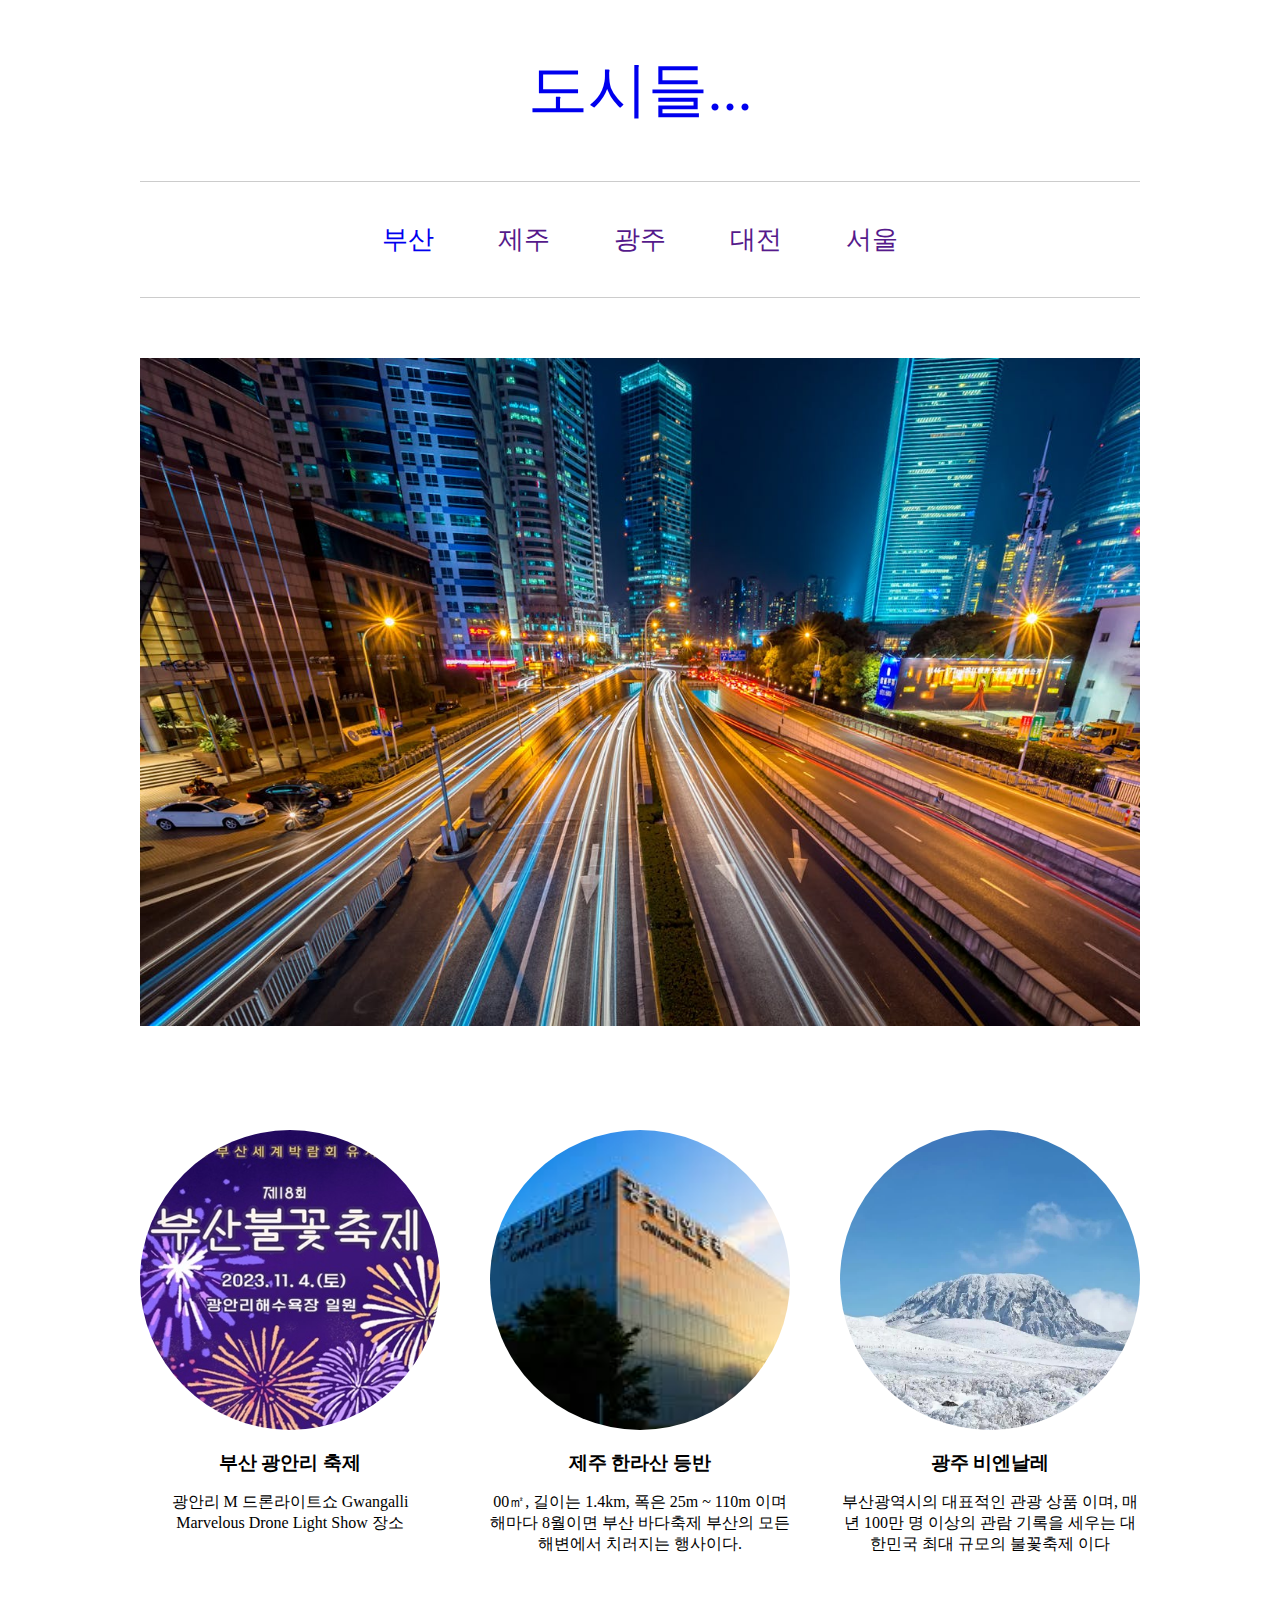
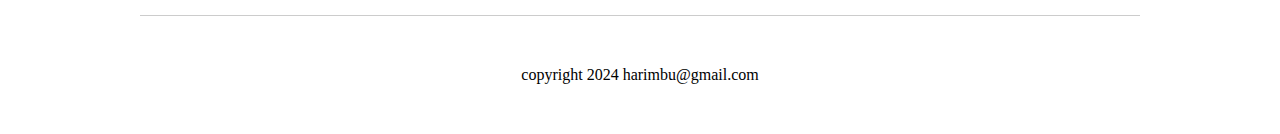
<file: index.html>
<!DOCTYPE html>
<html lang="ko">
<head>
    <meta charset="UTF-8">
    <meta name="viewport" content="width=device-width, initial-scale=1.0">
    <title>도시들...</title>
    <link rel="stylesheet" href="./css/main.css">    
</head>
<body>
    <div class="container">
        <h1 class="title"><a href="index.html">도시들...</a></h1>
        <ul class="nav">
            <li><a href="busan.html">부산</a></li>
            <li><a href="">제주</a></li>
            <li><a href="">광주</a></li>
            <li><a href="">대전</a></li>
            <li><a href="">서울</a></li>
        </ul>

        <div class="slide">
            <img src="./images/slide.jpg" alt="슬라이드 이미지">
        </div>

        <ul class="list">
            <li>
                <div class="photo">
                    <img src="./images/thumb-01.jpg" alt="">
                </div>                                    
                <div class="text">
                    <h3>부산 광안리 축제</h3>
                    <p>광안리 M 드론라이트쇼 Gwangalli Marvelous Drone Light Show 장소</p>
                </div>
            </li>
            <li>
                <div class="photo">
                    <img src="./images/thumb-02.jpg" alt="">
                </div>
                <div class="text">
                    <h3>제주 한라산 등반</h3>
                    <p>00㎡, 길이는 1.4km, 폭은 25m ~ 110m 이며 해마다 8월이면 부산 바다축제 부산의 모든 해변에서 치러지는 행사이다.</p>
                </div>
            </li>
            <li>
                <div class="photo">
                    <img src="./images/thumb-03.jpg" alt="">
                </div>
                <div class="text">
                    <h3>광주 비엔날레</h3>
                    <p>부산광역시의 대표적인 관광 상품 이며, 매년 100만 명 이상의 관람 기록을 세우는 대한민국 최대 규모의 불꽃축제 이다</p>
                </div>
            </li>           
        </ul>

        <div class="copyright">
            <p>copyright 2024 harimbu@gmail.com</p>
        </div>
    </div>    
</body>
</html>
</file>
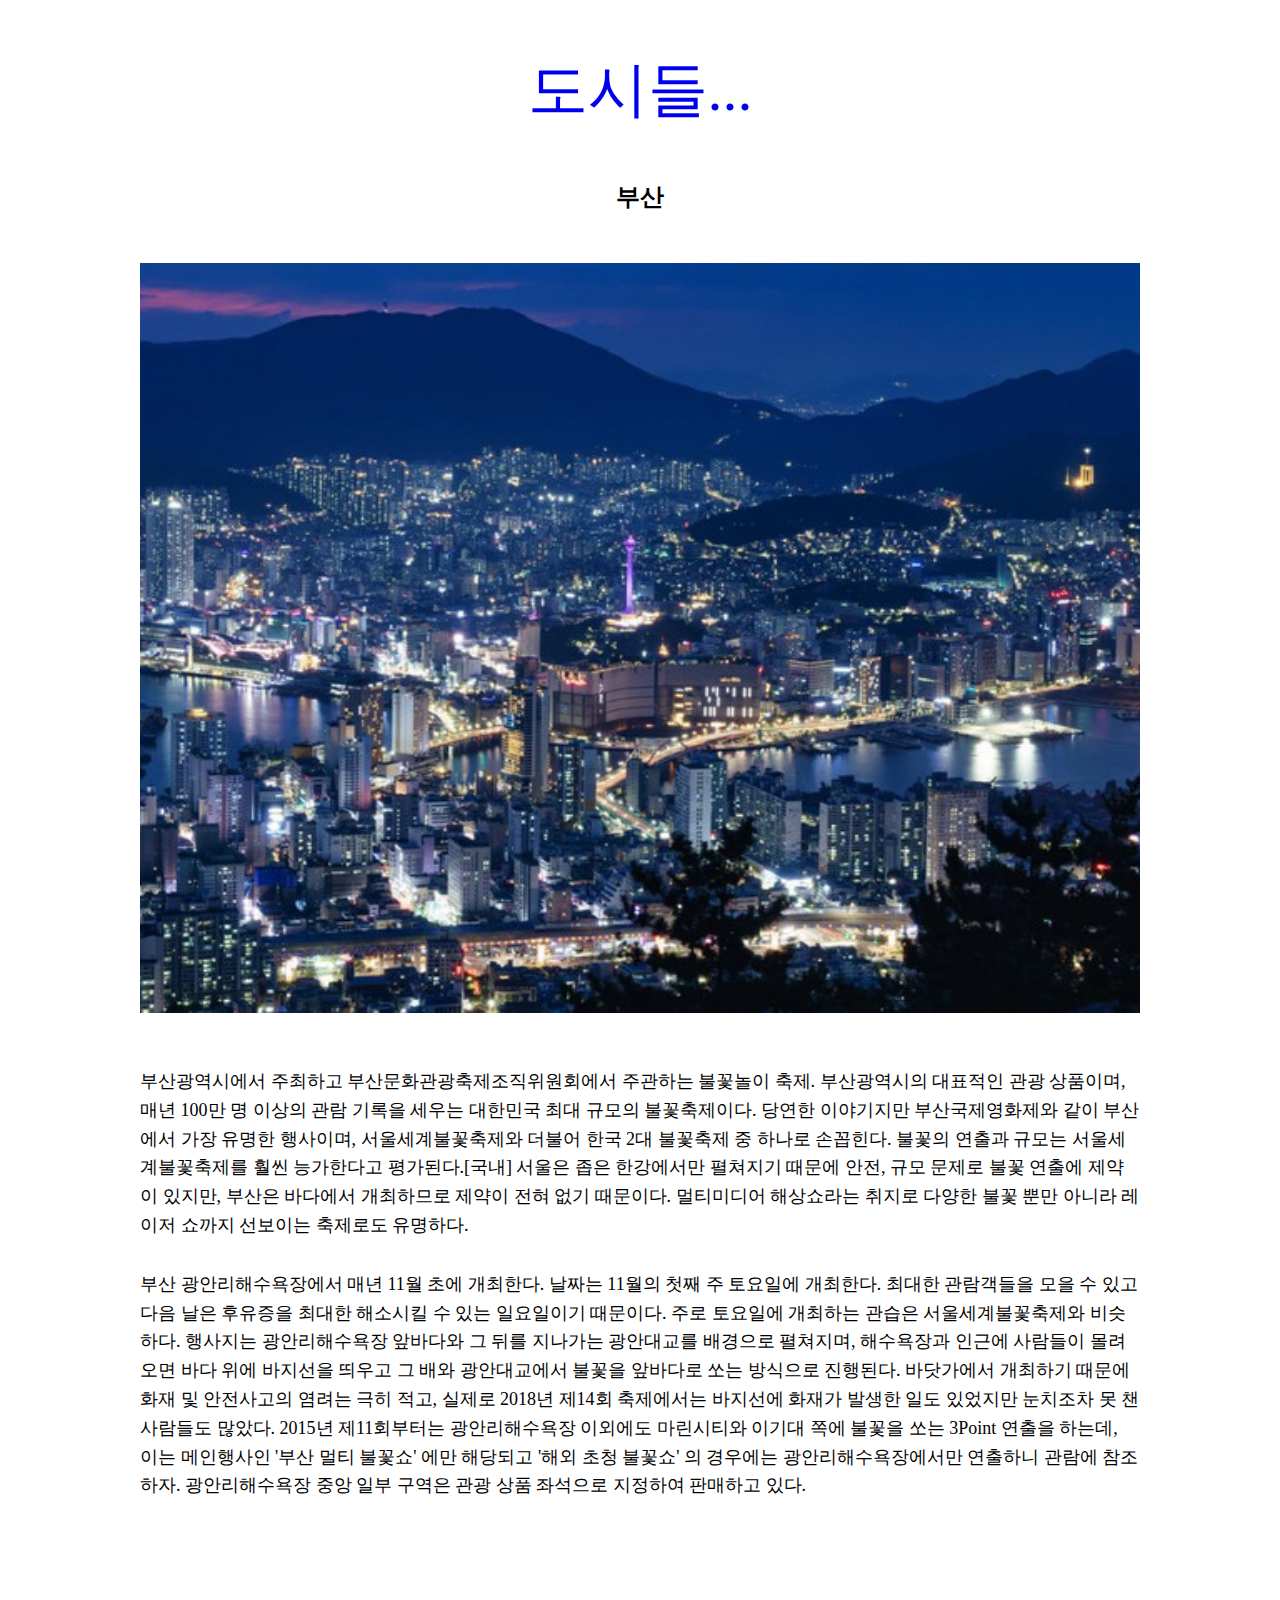
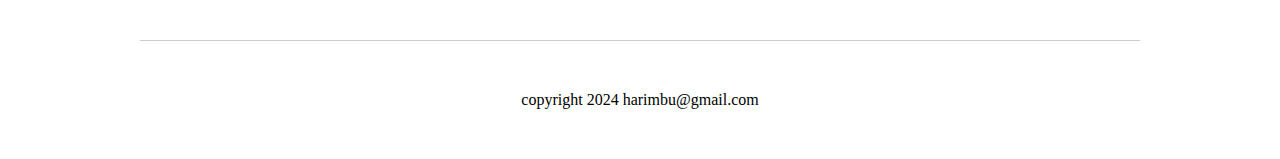
<file: busan.html>
<!DOCTYPE html>
<html lang="ko">
<head>
    <meta charset="UTF-8">
    <meta name="viewport" content="width=device-width, initial-scale=1.0">
    <title>부산</title>
    <link rel="stylesheet" href="./css/main.css">
</head>
<body>
    <div class="container">
        <h1 class="title"><a href="index.html">도시들...</a></h1>

        <h2>부산</h2>
        
        <div class="photo">
            <img src="./images/busan.jpg" alt="부산 야경">
        </div>

        <div class="city_text">
            <p>
                부산광역시에서 주최하고 부산문화관광축제조직위원회에서 주관하는 불꽃놀이 축제.
                부산광역시의 대표적인 관광 상품이며, 매년 100만 명 이상의 관람 기록을 세우는 대한민국 최대 규모의 불꽃축제이다.
                당연한 이야기지만 부산국제영화제와 같이 부산에서 가장 유명한 행사이며, 서울세계불꽃축제와 더불어 한국 2대 불꽃축제 중 하나로 손꼽힌다. 불꽃의 연출과 규모는 서울세계불꽃축제를 훨씬 능가한다고 평가된다.[국내] 서울은 좁은 한강에서만 펼쳐지기 때문에 안전, 규모 문제로 불꽃 연출에 제약이 있지만, 부산은 바다에서 개최하므로 제약이 전혀 없기 때문이다.
                멀티미디어 해상쇼라는 취지로 다양한 불꽃 뿐만 아니라 레이저 쇼까지 선보이는 축제로도 유명하다.
            </p>

            <p>
                부산 광안리해수욕장에서 매년 11월 초에 개최한다. 날짜는 11월의 첫째 주 토요일에 개최한다. 최대한 관람객들을 모을 수 있고 다음 날은 후유증을 최대한 해소시킬 수 있는 일요일이기 때문이다. 주로 토요일에 개최하는 관습은 서울세계불꽃축제와 비슷하다.
                행사지는 광안리해수욕장 앞바다와 그 뒤를 지나가는 광안대교를 배경으로 펼쳐지며, 해수욕장과 인근에 사람들이 몰려오면 바다 위에 바지선을 띄우고 그 배와 광안대교에서 불꽃을 앞바다로 쏘는 방식으로 진행된다. 바닷가에서 개최하기 때문에 화재 및 안전사고의 염려는 극히 적고, 실제로 2018년 제14회 축제에서는 바지선에 화재가 발생한 일도 있었지만 눈치조차 못 챈 사람들도 많았다.
                2015년 제11회부터는 광안리해수욕장 이외에도 마린시티와 이기대 쪽에 불꽃을 쏘는 3Point 연출을 하는데, 이는 메인행사인 '부산 멀티 불꽃쇼' 에만 해당되고 '해외 초청 불꽃쇼' 의 경우에는 광안리해수욕장에서만 연출하니 관람에 참조하자. 광안리해수욕장 중앙 일부 구역은 관광 상품 좌석으로 지정하여 판매하고 있다.
            </p>
        </div>

        <div class="copyright">
            <p>copyright 2024 harimbu@gmail.com</p>
        </div>
    </div>
    
</body>
</html>
</file>
<file: css/main.css>
* {
    margin: 0;
    padding: 0;
    box-sizing: border-box;
}

ul {
    list-style: none;
}

a {
    text-decoration: none;
}

img {
    width: 100%;
}

h2 {
    text-align: center;
    margin-bottom: 50px;
}

.container {
    width: 1000px;
    margin: 0 auto;
}

.title {
    font-size: 60px;
    font-weight: normal;
    text-align: center;
    padding-top: 50px;
    padding-bottom: 50px;
}

.nav {
    text-align: center;
    padding-top: 40px;
    padding-bottom: 40px;
    border-top: 1px solid #ccc;
    border-bottom: 1px solid #ccc;
    margin-bottom: 60px;
}

.nav li {
    display: inline;
}

.nav li a {
    font-size: 26px;
    padding: 30px;
}

.slide {
    margin-bottom: 100px;
}

.list {
    display: flex;
    gap: 50px;
}

.list li {
    width: 300px;    
}

.list li .photo {
    width: 300px;
    height: 300px;    
}

.list li .photo img {
    width: 100%;
    height: 100%;
    object-fit: cover;
    border-radius: 100%;
}

.list li .text {
    text-align: center;
    margin-top: 20px;
}

.list li .text h3 {
    margin-bottom: 16px;
}

.city_text {
    padding: 50px 0 50px 0;
}

.city_text p {
    margin-bottom: 30px;
    font-size: 18px;
    line-height: 1.6;
}

.copyright {
    padding: 50px 0 50px 0;
    text-align: center;
    border-top: 1px solid #ccc;
    margin-top: 60px;
}
</file>
